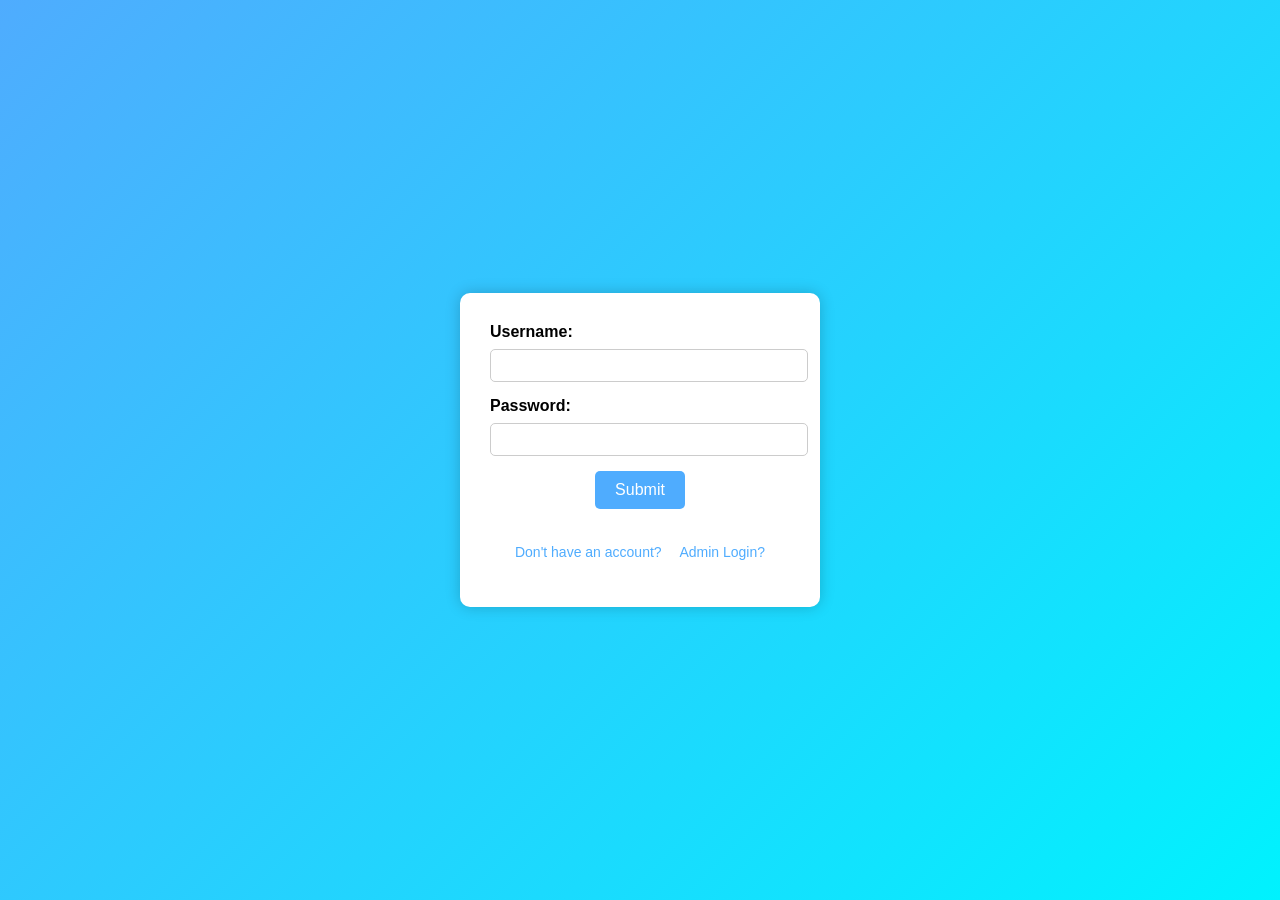
<file: index.html>
<!DOCTYPE html>
<html lang="en">
<head>
    <meta charset="UTF-8">
    <meta name="viewport" content="width=device-width, initial-scale=1.0">
    <title>Document</title>
    <script src="main.js"></script>
    <link rel="stylesheet" href="style.css">
</head>
<body>
    <div class="loginBox">
        <form action="home.html" onsubmit="return validUser()">
            <label for="username">Username: </label>
            <input type="text" name="username" id="username"><br>
            <label for="password">Password: </label>
            <input type="password" name="password" id="password"><br>
            <center>
                <input type="submit" value="Submit" class="buttonStyle">
            </center><br>
            <p><a href="login.html">Don't have an account?</a>&nbsp;&nbsp;&nbsp;
            <a href="adminlogin.html">Admin Login?</a></p>
        </form>
    </div>
</body>
</html>
</file>
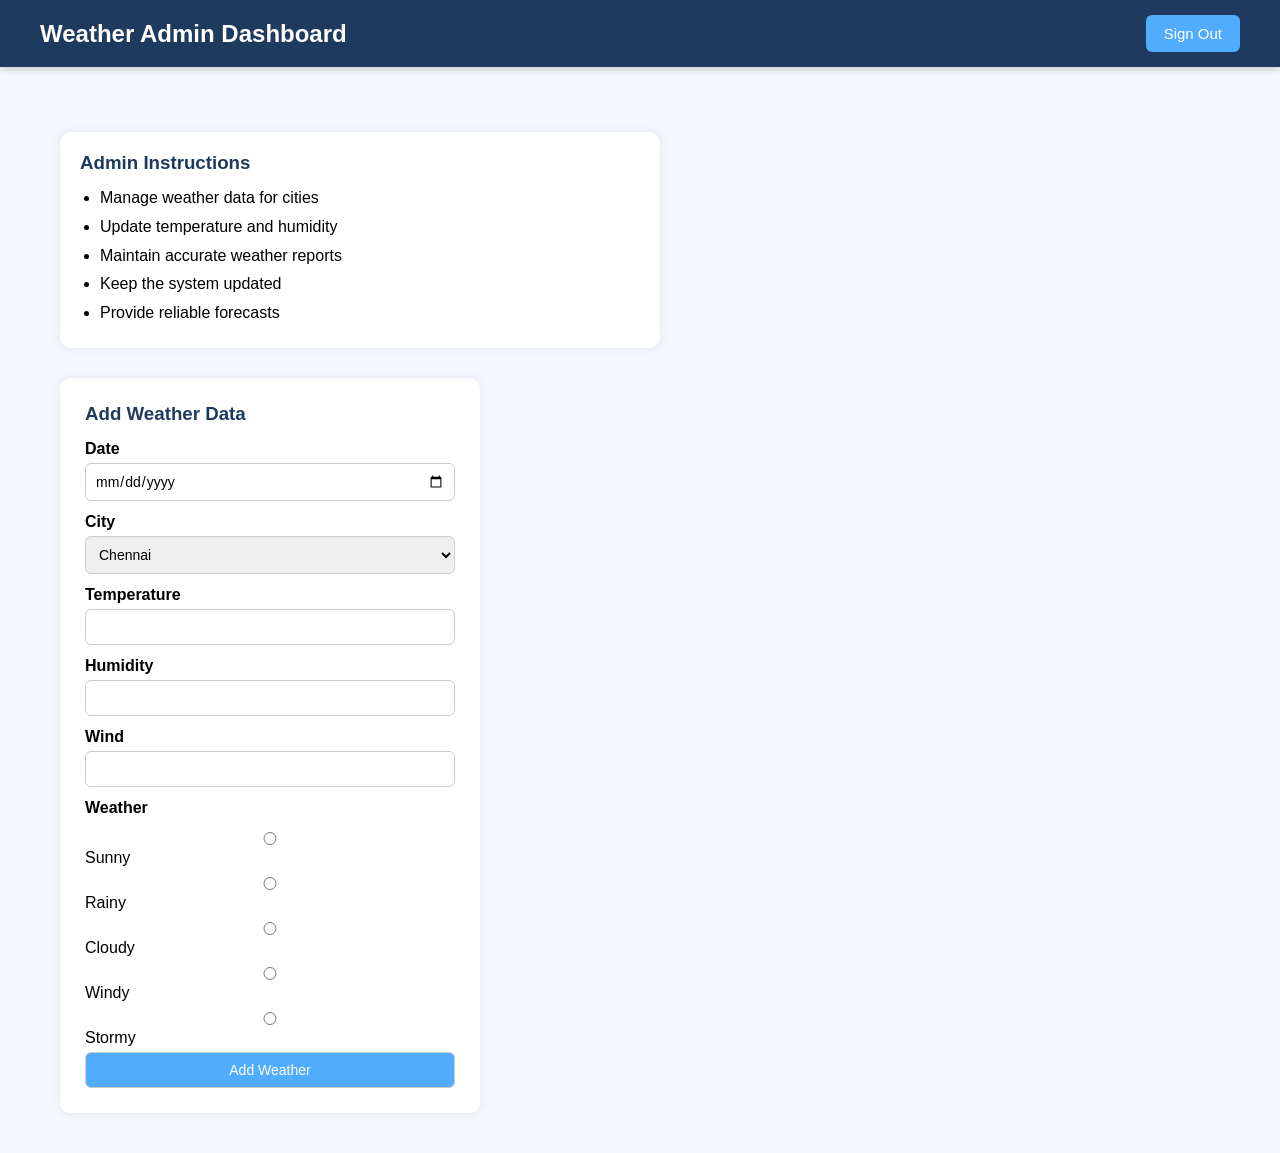
<file: adminhome.html>
<!DOCTYPE html>
<html lang="en">
<head>
    <meta charset="UTF-8">
    <meta name="viewport" content="width=device-width, initial-scale=1.0">
    <title>Admin Dashboard</title>
    <link rel="stylesheet" href="style1.css">
</head>
<body class="adminBody">
    <div class="navbar">
        <h2>Weather Admin Dashboard</h2>
        <div class="navButtons">
            <button onclick="signOut()" id="signoutBtn">Sign Out</button>
        </div>
    </div>
    <div class="container">
        <div id="greetadmin" class="greetBox"></div>
        <div class="infoBox">
            <h3>Admin Instructions</h3>
            <ul>
                <li>Manage weather data for cities</li>
                <li>Update temperature and humidity</li>
                <li>Maintain accurate weather reports</li>
                <li>Keep the system updated</li>
                <li>Provide reliable forecasts</li>
            </ul>
        </div>
        <div id="section7" class="weatherBox">
            <h3>Add Weather Data</h3>
            <form id="weatherForm" onsubmit="addWeather();return false;">
                <label>Date</label>
                <input type="date" id="date" required>
                <label>City</label>
                <select id="cityname">
                    <option value="Chennai">Chennai</option>
                    <option value="Coimbatore">Coimbatore</option>
                    <option value="Madurai">Madurai</option>
                    <option value="Salem">Salem</option>
                    <option value="Tiruchirappalli">Tiruchirappalli</option>
                </select>
                <label>Temperature</label>
                <input type="number" id="temperature" step="0.01" required>
                <label>Humidity</label>
                <input type="number" id="humidity" step="0.01" required>
                <label>Wind</label>
                <input type="number" id="wind" step="0.01" required>
                <label>Weather</label>
                <div class="radioGroup">
                    <label><input type="radio" name="weather" value="Sunny" required>Sunny</label>
                    <label><input type="radio" name="weather" value="Rainy">Rainy</label>
                    <label><input type="radio" name="weather" value="Cloudy">Cloudy</label>
                    <label><input type="radio" name="weather" value="Windy">Windy</label>
                    <label><input type="radio" name="weather" value="Stormy">Stormy</label>
                </div>
                <input type="submit" value="Add Weather" class="submitBtn">
            </form>
        </div>
    </div>
<script src="main.js"></script>
</body>
</html>
</file>
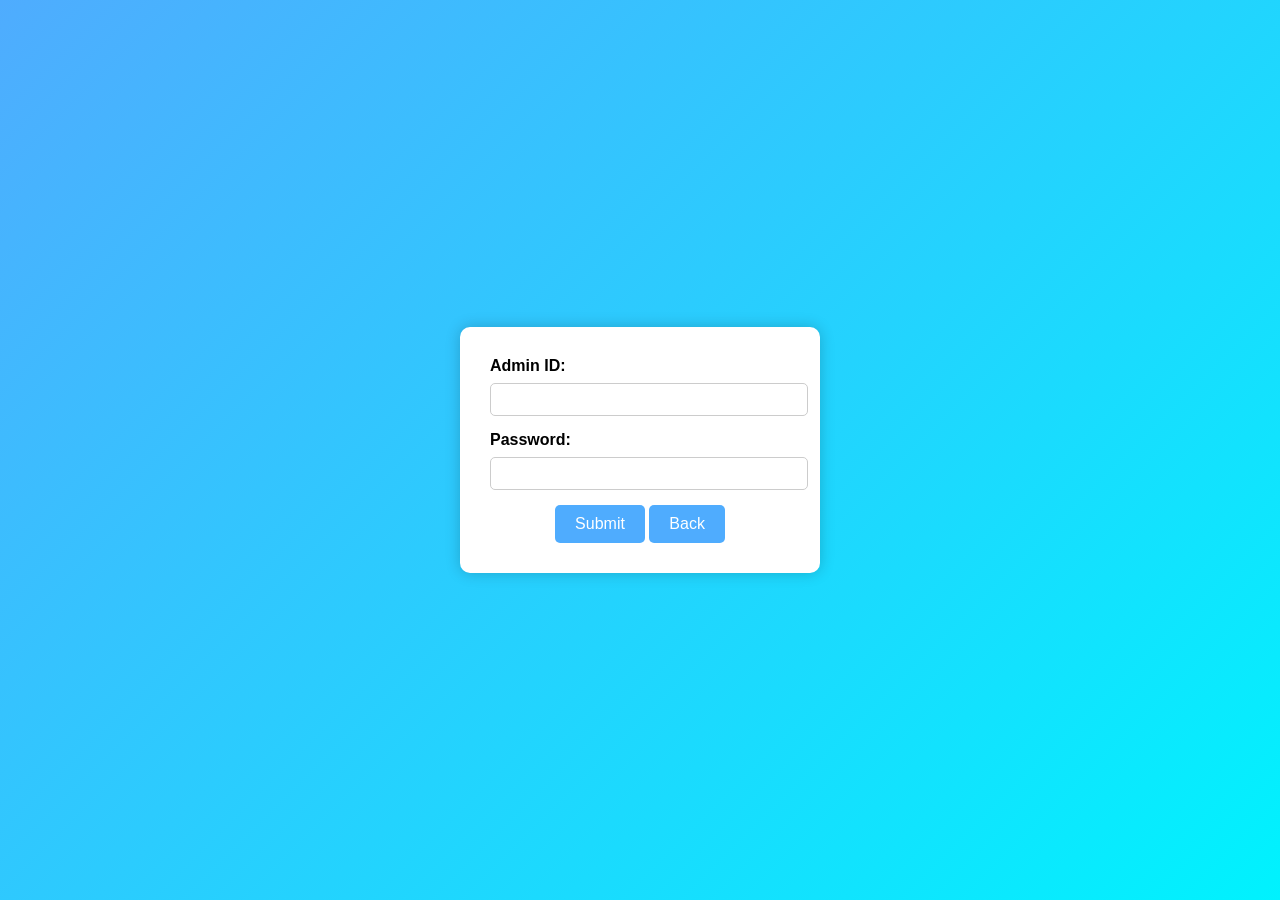
<file: adminlogin.html>
<!DOCTYPE html>
<html lang="en">
<head>
    <meta charset="UTF-8">
    <meta name="viewport" content="width=device-width, initial-scale=1.0">
    <title>Document</title>
    <script src="main.js"></script>
    <link rel="stylesheet" href="style.css">
</head>
<body>
    <div class="loginBox">
        <form action="adminhome.html" onsubmit="return validAdmin()">
            <label for="adminid">Admin ID: </label>
            <input type="text" name="adminid" id="adminname"><br>
            <label for="adminpass">Password: </label>
            <input type="password" name="adminpass" id="adminpass"><br>
            <center><input type="submit" value="Submit" class="buttonStyle">
            <a href="index.html">
                    <button type="button" class="buttonStyle">Back</button>
                </a></center>
        </form>
    </div>
</body>
</html>
</file>
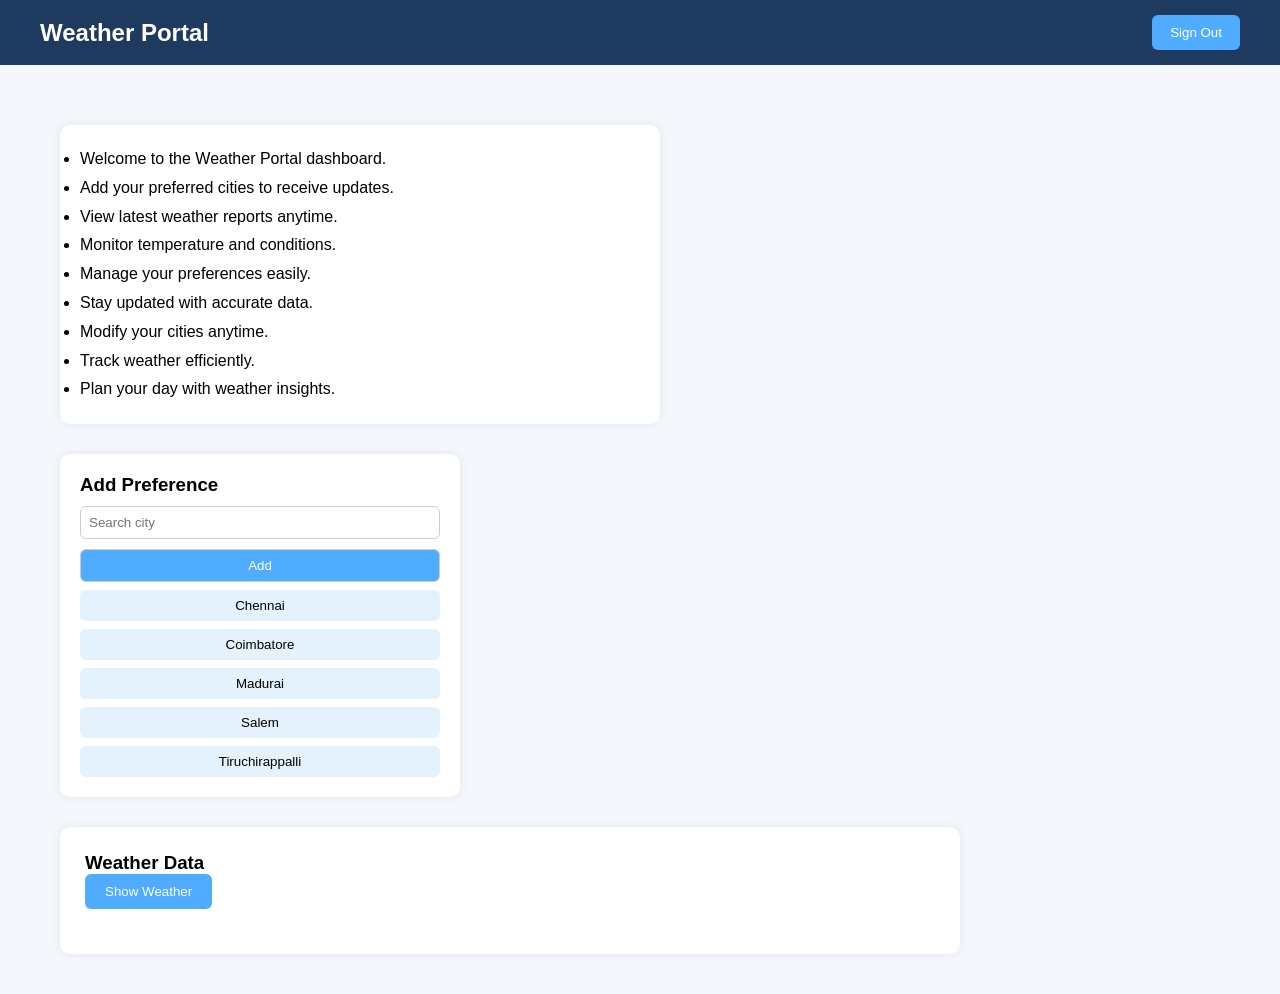
<file: home.html>
<!DOCTYPE html>
<html lang="en">
<head>
    <meta charset="UTF-8">
    <meta name="viewport" content="width=device-width, initial-scale=1.0">
    <title>User Dashboard</title>
    <link rel="stylesheet" href="style2.css">
    <script src="jquery-4.0.0.min.js"></script>
</head>
<body class="userBody">
    <div class="navbar">
        <h2>Weather Portal</h2>
        <div class="navRight">
            <button onclick="signOut()">Sign Out</button>
        </div>
    </div>
    <div class="container">
        <div id="greetuser" class="greetBox"></div>
        <div class="infoBox">
            <ul>
                <li>Welcome to the Weather Portal dashboard.</li>
                <li>Add your preferred cities to receive updates.</li>
                <li>View latest weather reports anytime.</li>
                <li>Monitor temperature and conditions.</li>
                <li>Manage your preferences easily.</li>
                <li>Stay updated with accurate data.</li>
                <li>Modify your cities anytime.</li>
                <li>Track weather efficiently.</li>
                <li>Plan your day with weather insights.</li>
            </ul>
        </div>
        <div id="prefSection" class="prefBox">
            <h3>Add Preference</h3>
            <input type="text" id="search" placeholder="Search city">
            <input type="button" value="Add" onclick="addPref()" class="addBtn">
            <div class="item"><button onclick="pref('Chennai')">Chennai</button></div>
            <div class="item"><button onclick="pref('Coimbatore')">Coimbatore</button></div>
            <div class="item"><button onclick="pref('Madurai')">Madurai</button></div>
            <div class="item"><button onclick="pref('Salem')">Salem</button></div>
            <div class="item"><button onclick="pref('Tiruchirappalli')">Tiruchirappalli</button></div>
        </div>
        <div id="weatherSection" class="weatherBox">
            <h3>Weather Data</h3>
            <button onclick="showWeather()" class="showBtn">Show Weather</button>
            <div id="output" class="weatherGrid"></div>
        </div>
    </div>
<script>
$(document).ready(function(){
    $('#search').on("keyup",function(){
        var value=$(this).val().toLowerCase();
        $(".item").filter(function(){
            $(this).toggle($(this).text().toLowerCase().indexOf(value)>-1);
        });
    });
});
</script>
<script src="main.js"></script>
</body>
</html>
</file>
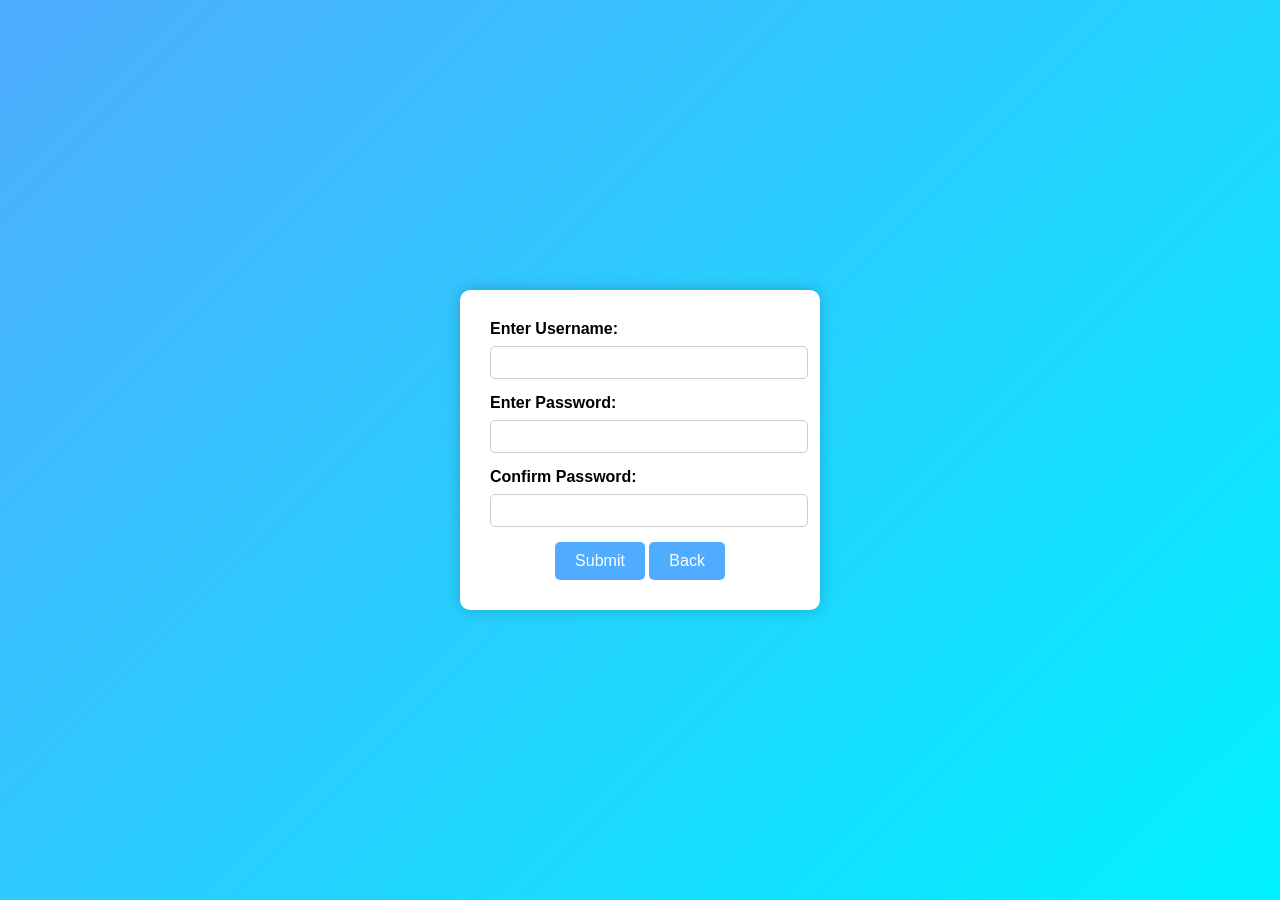
<file: login.html>
<!DOCTYPE html>
<html lang="en">
<head>
    <meta charset="UTF-8">
    <meta name="viewport" content="width=device-width, initial-scale=1.0">
    <title>Document</title>
    <script src="main.js"></script>
    <link rel="stylesheet" href="style.css">
</head>
<body>
    <div class="loginBox">
        <form action="index.html" onsubmit="return validNewUser()">
            <label for="newuser">Enter Username: </label>
            <input type="text" name="newuser" id="newuser"><br>
            <label for="password1">Enter Password: </label>
            <input type="password" name="password1" id="password1"><br>
            <label for="password2">Confirm Password: </label>
            <input type="password" name="password2" id="password2"><br>
            <center> <input type="submit" value="Submit" class="buttonStyle">
            <a href="index.html">
                    <button type="button" class="buttonStyle">Back</button>
                </a></center>
        </form>
    </div>
</body>
</html>
</file>
<file: style.css>
body{
    margin:0;
    padding:0;
    font-family: Arial, Helvetica, sans-serif;
    background: linear-gradient(135deg, #4facfe, #00f2fe);
    height:100vh;
    display:flex;
    justify-content:center;
    align-items:center;
}

.loginBox{
    background:white;
    padding:30px;
    border-radius:10px;
    box-shadow:0 0 15px rgba(0,0,0,0.2);
    width:300px;
    text-align:center;
}

label{
    font-weight:bold;
    float:left;
}

input[type="text"],
input[type="password"]{
    width:100%;
    padding:8px;
    margin:8px 0 15px 0;
    border-radius:5px;
    border:1px solid #ccc;
}

.buttonStyle{
    background:#4facfe;
    color:white;
    border:none;
    padding:10px 20px;
    border-radius:5px;
    cursor:pointer;
    font-size:16px;
}

.buttonStyle:hover{
    background:#008cba;
}

a{
    text-decoration:none;
    color:#4facfe;
    font-size:14px;
}

a:hover{
    color:#0056b3;
}
</file>
<file: style1.css>
*{
margin:0;
padding:0;
box-sizing:border-box;
font-family:Arial, Helvetica, sans-serif;
}

.adminBody{
background:#f4f7fb;
}

.navbar{
background:#1e3a5f;
color:white;
padding:15px 40px;
display:flex;
justify-content:space-between;
align-items:center;
box-shadow:0 2px 8px rgba(0,0,0,0.2);
}

.navButtons{
display:flex;
gap:15px;
}

.navbar button{
background:#4facfe;
border:none;
color:white;
padding:10px 18px;
border-radius:6px;
cursor:pointer;
font-size:15px;
transition:.3s;
}

.navbar button:hover{
background:#008cba;
}

.container{
padding:40px 60px;
}

.greetBox{
font-size:22px;
font-weight:bold;
margin-bottom:25px;
color:#1e3a5f;
}

.infoBox{
background:white;
padding:20px;
border-radius:10px;
box-shadow:0 0 10px rgba(0,0,0,0.08);
margin-bottom:30px;
width:600px;
}

.infoBox h3{
margin-bottom:10px;
color:#1e3a5f;
}

.infoBox ul{
padding-left:20px;
line-height:1.8;
}

.weatherBox{
background:white;
padding:25px;
border-radius:10px;
box-shadow:0 0 10px rgba(0,0,0,0.08);
width:420px;
transition:.3s;
}

.weatherBox:hover{
transform:translateY(-3px);
box-shadow:0 8px 20px rgba(0,0,0,0.1);
}

.weatherBox h3{
margin-bottom:15px;
color:#1e3a5f;
}

.weatherBox label{
display:block;
margin-top:12px;
font-weight:bold;
}

.weatherBox input,
.weatherBox select{
width:100%;
padding:9px;
margin-top:5px;
border-radius:6px;
border:1px solid #ccc;
font-size:14px;
}

.weatherBox input:focus,
.weatherBox select:focus{
outline:none;
border-color:#4facfe;
}

.radioGroup{
margin-top:10px;
}

.radioGroup label{
display:block;
font-weight:normal;
margin-top:5px;
}

.submitBtn{
margin-top:18px;
background:#4facfe;
color:white;
border:none;
padding:12px;
border-radius:6px;
cursor:pointer;
font-size:16px;
transition:.3s;
}

.submitBtn:hover{
background:#008cba;
}
</file>
<file: style2.css>
*{
margin:0;
padding:0;
box-sizing:border-box;
font-family:Arial, Helvetica, sans-serif;
}
.userBody{
background:#f4f7fb;
}
.navbar{
background:#1e3a5f;
color:white;
padding:15px 40px;
display:flex;
justify-content:space-between;
align-items:center;
}
.navRight{
display:flex;
gap:15px;
}
.navRight button{
background:#4facfe;
border:none;
color:white;
padding:10px 18px;
border-radius:6px;
cursor:pointer;
transition:.3s;
}
.navRight button:hover{
background:#008cba;
}
.container{
padding:40px 60px;
}
.greetBox{
font-size:22px;
font-weight:bold;
margin-bottom:20px;
color:#1e3a5f;
}
.infoBox{
background:white;
padding:20px;
border-radius:10px;
box-shadow:0 0 10px rgba(0,0,0,0.08);
margin-bottom:30px;
width:600px;
line-height:1.8;
}
.prefBox{
background:white;
padding:20px;
border-radius:10px;
box-shadow:0 0 10px rgba(0,0,0,0.08);
width:400px;
margin-bottom:30px;
}
.prefBox input{
width:100%;
padding:8px;
margin-top:10px;
border-radius:6px;
border:1px solid #ccc;
}
.addBtn{
background:#4facfe;
color:white;
border:none;
margin-top:10px;
cursor:pointer;
}
.item button{
width:100%;
margin-top:8px;
padding:8px;
border:none;
background:#e3f2fd;
border-radius:6px;
cursor:pointer;
}
.item button:hover{
background:#bbdefb;
}
.weatherBox{
background:white;
padding:20px;
border-radius:10px;
box-shadow:0 0 10px rgba(0,0,0,0.08);
width:400px;
}
.weatherBox{
background:white;
padding:25px;
border-radius:10px;
box-shadow:0 0 10px rgba(0,0,0,0.08);
width:900px;
}
.showBtn{
background:#4facfe;
color:white;
border:none;
padding:10px 20px;
border-radius:6px;
cursor:pointer;
margin-bottom:20px;
}
.showBtn:hover{
background:#008cba;
}
.weatherGrid{
display:flex;
flex-wrap:wrap;
gap:20px;
}
.weatherCard{
width:200px;
background:#ffffff;
padding:15px;
border-radius:10px;
box-shadow:0 5px 15px rgba(0,0,0,0.1);
text-align:center;
transition:.3s;
}
.weatherCard:hover{
transform:translateY(-5px);
}
.weatherCard img{
width:80px;
height:80px;
margin-bottom:10px;
}
.weatherCard h3{
color:#1e3a5f;
margin-bottom:8px;
}
.weatherCard p{
font-size:14px;
margin-top:4px;
}
.condition{
font-weight:bold;
color:#4facfe;
}
.notUpdated{
background:#fff3f3;
}
.notText{
color:red;
font-weight:bold;
margin-top:20px;
}
</file>
